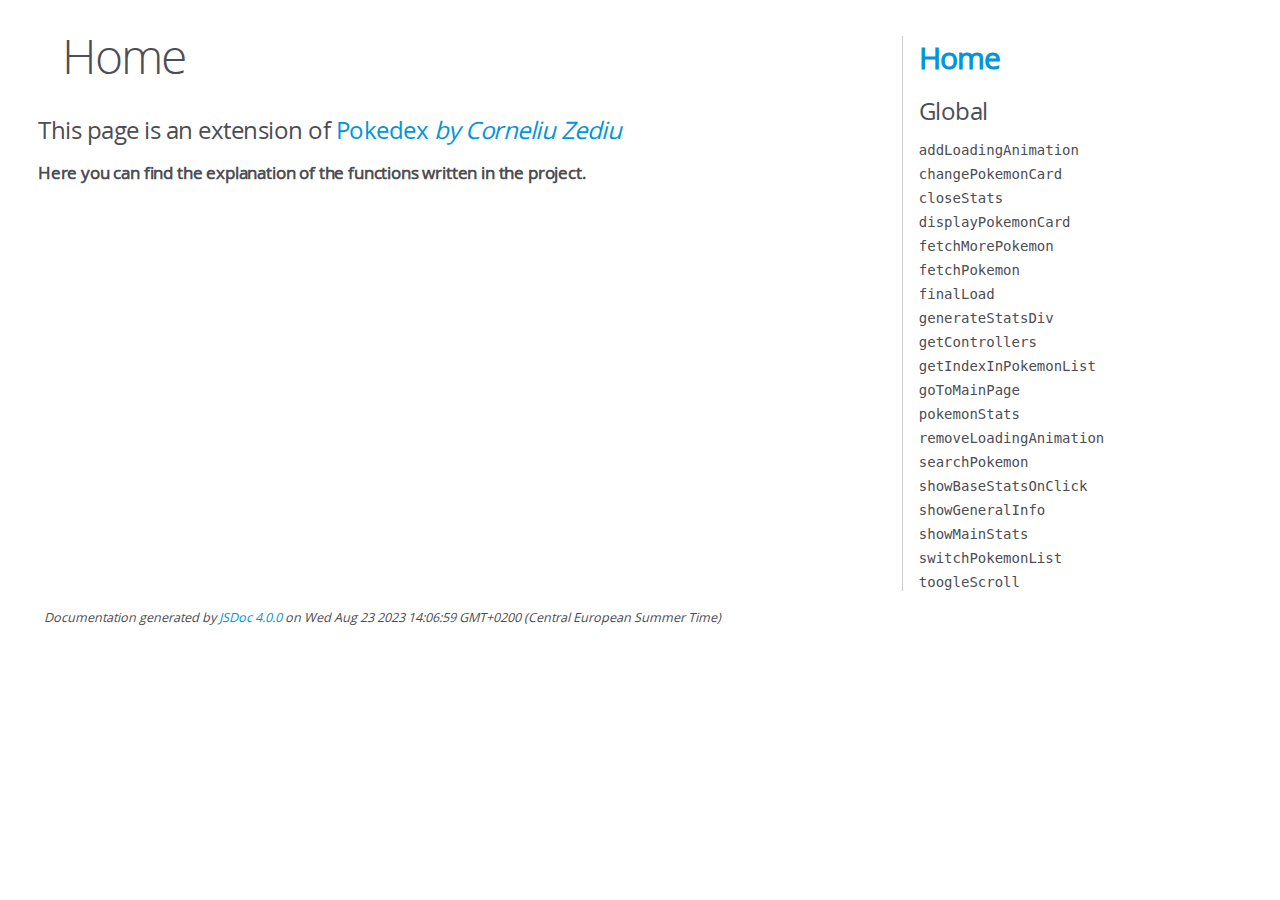
<file: out/index.html>
<!DOCTYPE html>
<html lang="en">

<head>
    <meta charset="utf-8">
    <title>JSDoc: Home</title>

    <script src="scripts/prettify/prettify.js"> </script>
    <script src="scripts/prettify/lang-css.js"> </script>
    <!--[if lt IE 9]>
      <script src="//html5shiv.googlecode.com/svn/trunk/html5.js"></script>
    <![endif]-->
    <link type="text/css" rel="stylesheet" href="styles/prettify-tomorrow.css">
    <link type="text/css" rel="stylesheet" href="styles/jsdoc-default.css">
</head>

<body>

    <div id="main">

        <h1 class="page-title">Home</h1>

        <h3> This page is an extension of <a href="http://liuze02.pythonanywhere.com/"><b>Pokedex <i>by Corneliu
                        Zediu</i></b></a> </h3>

        <h5> Here you can find the explanation of the functions written in the project.</h5>

    </div>

    <nav>
        <h2><a href="index.html">Home</a></h2>
        <h3>Global</h3>
        <ul>
            <li><a href="global.html#addLoadingAnimation">addLoadingAnimation</a></li>
            <li><a href="global.html#changePokemonCard">changePokemonCard</a></li>
            <li><a href="global.html#closeStats">closeStats</a></li>
            <li><a href="global.html#displayPokemonCard">displayPokemonCard</a></li>
            <li><a href="global.html#fetchMorePokemon">fetchMorePokemon</a></li>
            <li><a href="global.html#fetchPokemon">fetchPokemon</a></li>
            <li><a href="global.html#finalLoad">finalLoad</a></li>
            <li><a href="global.html#generateStatsDiv">generateStatsDiv</a></li>
            <li><a href="global.html#getControllers">getControllers</a></li>
            <li><a href="global.html#getIndexInPokemonList">getIndexInPokemonList</a></li>
            <li><a href="global.html#goToMainPage">goToMainPage</a></li>
            <li><a href="global.html#pokemonStats">pokemonStats</a></li>
            <li><a href="global.html#removeLoadingAnimation">removeLoadingAnimation</a></li>
            <li><a href="global.html#searchPokemon">searchPokemon</a></li>
            <li><a href="global.html#showBaseStatsOnClick">showBaseStatsOnClick</a></li>
            <li><a href="global.html#showGeneralInfo">showGeneralInfo</a></li>
            <li><a href="global.html#showMainStats">showMainStats</a></li>
            <li><a href="global.html#switchPokemonList">switchPokemonList</a></li>
            <li><a href="global.html#toogleScroll">toogleScroll</a></li>
        </ul>
    </nav>

    <br class="clear">

    <footer>
        Documentation generated by <a href="https://github.com/jsdoc/jsdoc">JSDoc 4.0.0</a> on Wed Aug 23 2023 14:06:59
        GMT+0200 (Central European Summer Time)
        <script> prettyPrint(); </script>
        <script src="scripts/linenumber.js"> </script>
    </footer>

</body>

</html>
</file>
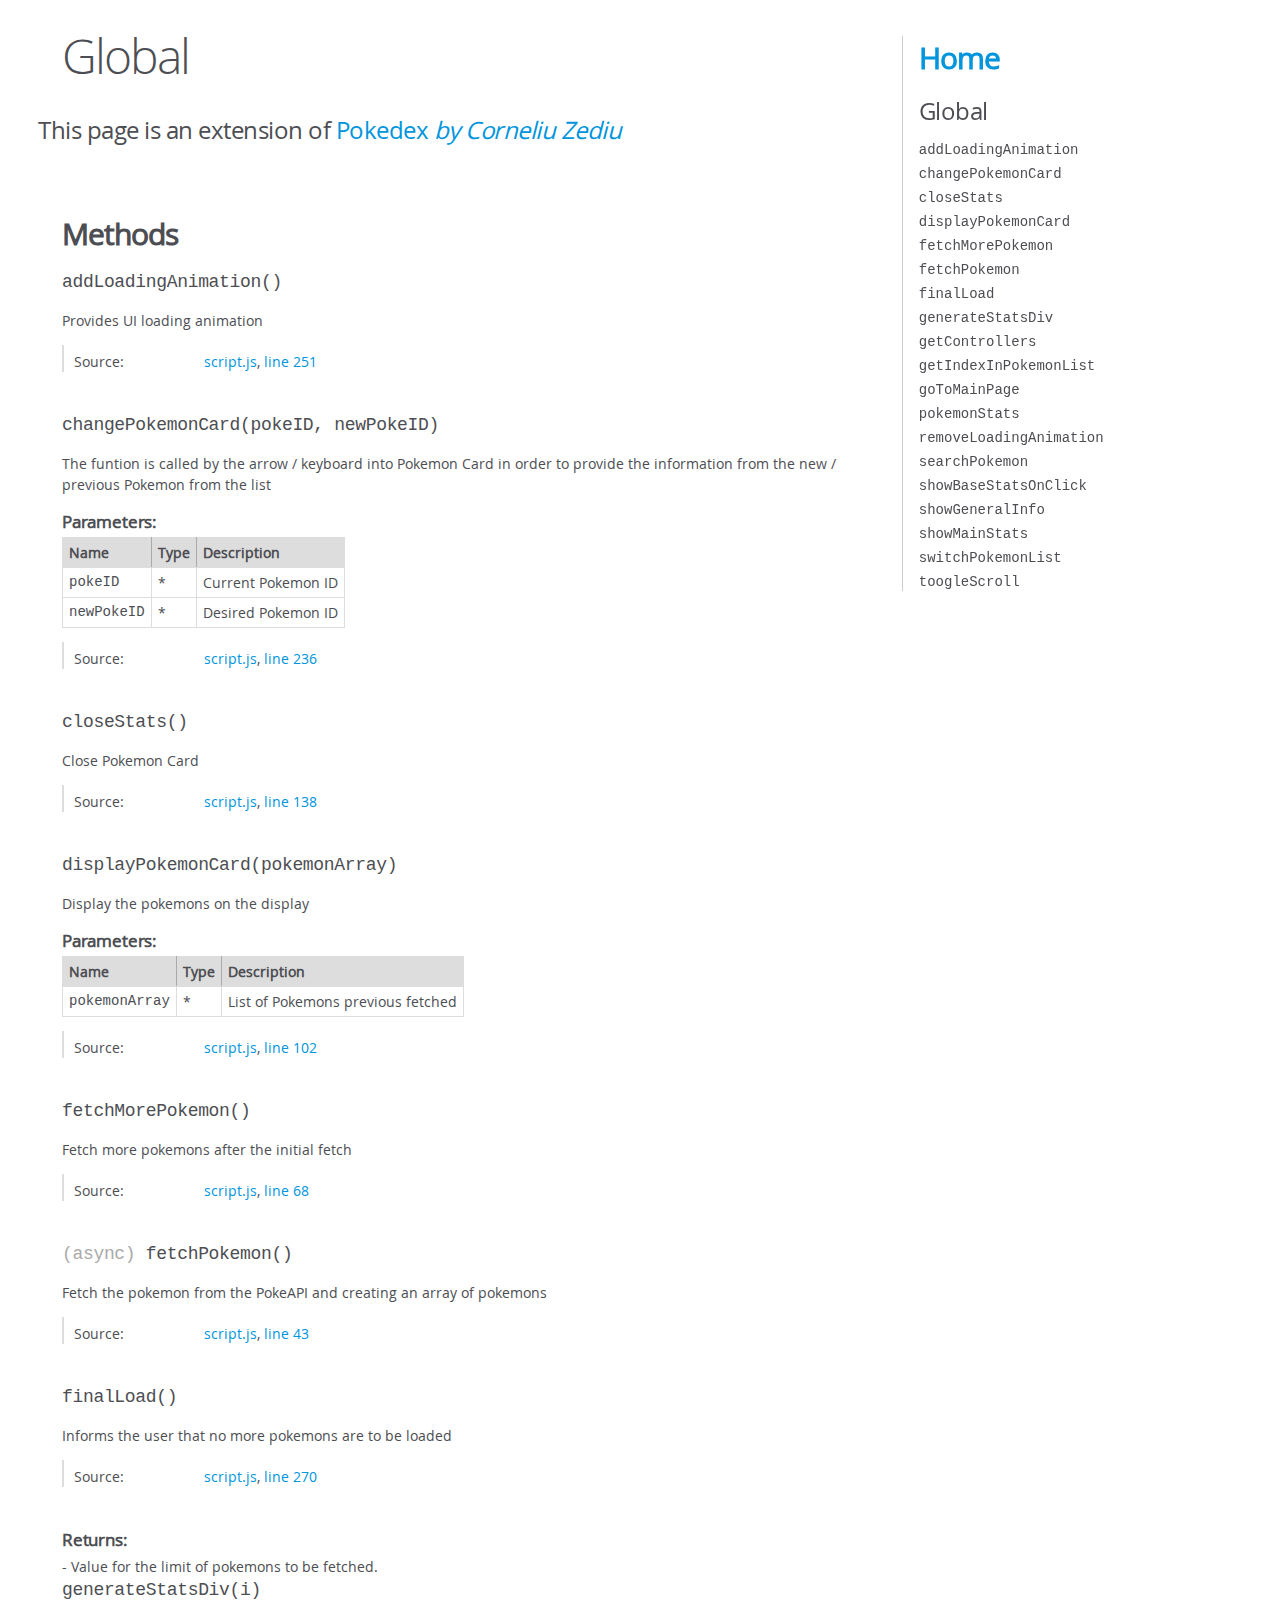
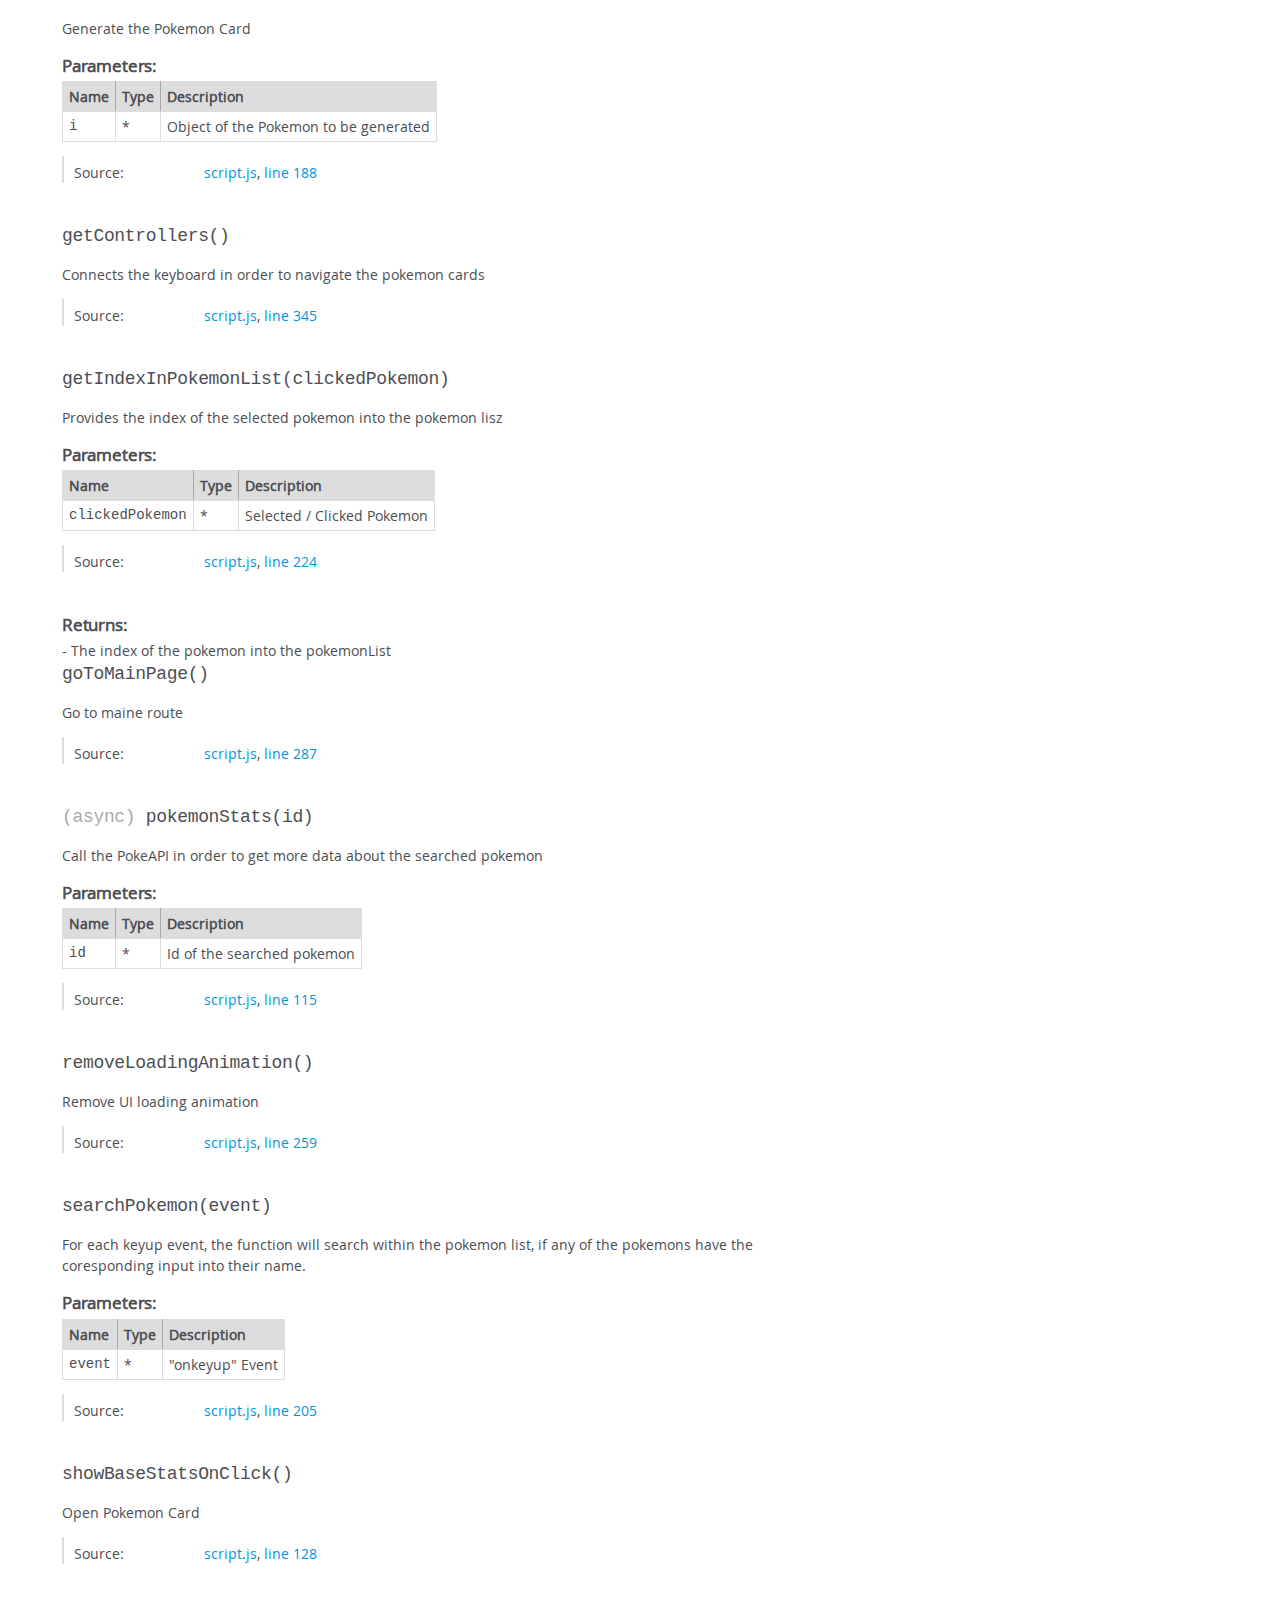
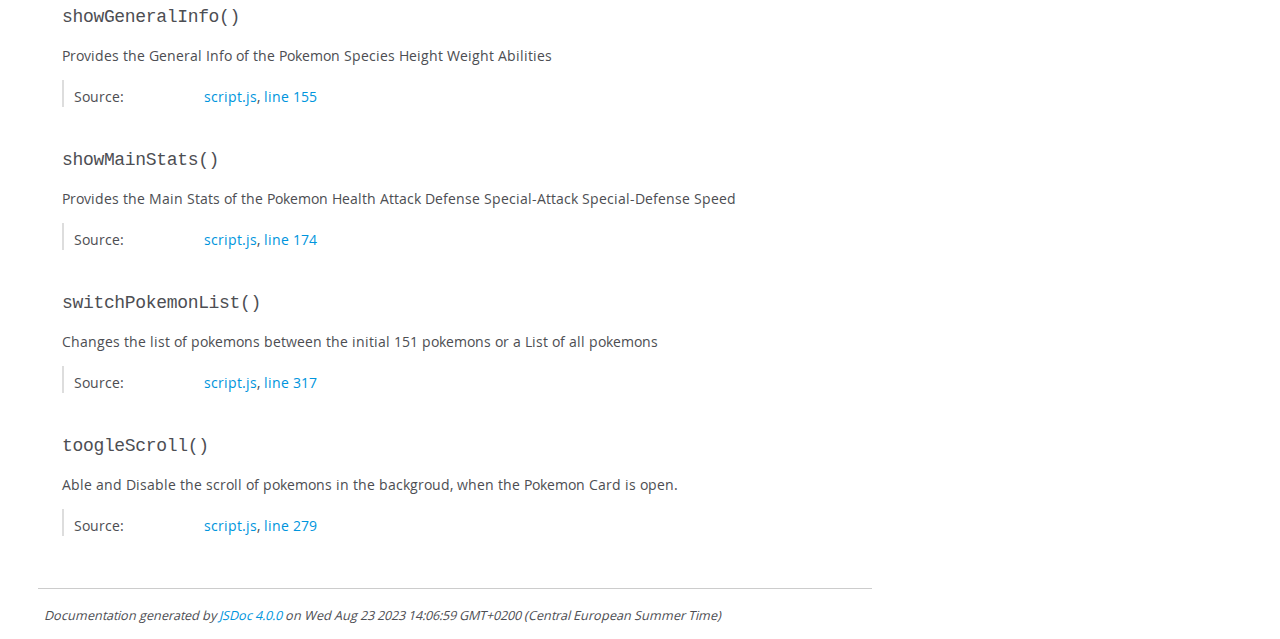
<file: out/global.html>
<!DOCTYPE html>
<html lang="en">

<head>
    <meta charset="utf-8">
    <title>JSDoc: Global</title>

    <script src="scripts/prettify/prettify.js"> </script>
    <script src="scripts/prettify/lang-css.js"> </script>
    <!--[if lt IE 9]>
      <script src="//html5shiv.googlecode.com/svn/trunk/html5.js"></script>
    <![endif]-->
    <link type="text/css" rel="stylesheet" href="styles/prettify-tomorrow.css">
    <link type="text/css" rel="stylesheet" href="styles/jsdoc-default.css">
</head>

<body>

    <div id="main">

        <h1 class="page-title">Global</h1>

        <h3> This page is an extension of <a href="http://liuze02.pythonanywhere.com/"><b>Pokedex <i>by Corneliu
                        Zediu</i></b></a> </h3>





        <section>

            <header>

                <h2></h2>


            </header>

            <article>
                <div class="container-overview">






                    <dl class="details">
































                    </dl>




                </div>
















                <h3 class="subsection-title">Methods</h3>







                <h4 class="name" id="addLoadingAnimation"><span class="type-signature"></span>addLoadingAnimation<span
                        class="signature">()</span><span class="type-signature"></span></h4>






                <div class="description">
                    Provides UI loading animation
                </div>













                <dl class="details">


























                    <dt class="tag-source">Source:</dt>
                    <dd class="tag-source">
                        <ul class="dummy">
                            <li>
                                <a href="script.js.html">script.js</a>, <a href="script.js.html#line251">line 251</a>
                            </li>
                        </ul>
                    </dd>







                </dl>


























                <h4 class="name" id="changePokemonCard"><span class="type-signature"></span>changePokemonCard<span
                        class="signature">(pokeID, newPokeID)</span><span class="type-signature"></span></h4>






                <div class="description">
                    The funtion is called by the arrow / keyboard into Pokemon Card in order to provide the information
                    from the new / previous Pokemon from the list
                </div>









                <h5>Parameters:</h5>


                <table class="params">
                    <thead>
                        <tr>

                            <th>Name</th>


                            <th>Type</th>





                            <th class="last">Description</th>
                        </tr>
                    </thead>

                    <tbody>


                        <tr>

                            <td class="name"><code>pokeID</code></td>


                            <td class="type">


                                <span class="param-type">*</span>



                            </td>





                            <td class="description last">Current Pokemon ID</td>
                        </tr>



                        <tr>

                            <td class="name"><code>newPokeID</code></td>


                            <td class="type">


                                <span class="param-type">*</span>



                            </td>





                            <td class="description last">Desired Pokemon ID</td>
                        </tr>


                    </tbody>
                </table>






                <dl class="details">


























                    <dt class="tag-source">Source:</dt>
                    <dd class="tag-source">
                        <ul class="dummy">
                            <li>
                                <a href="script.js.html">script.js</a>, <a href="script.js.html#line236">line 236</a>
                            </li>
                        </ul>
                    </dd>







                </dl>


























                <h4 class="name" id="closeStats"><span class="type-signature"></span>closeStats<span
                        class="signature">()</span><span class="type-signature"></span></h4>






                <div class="description">
                    Close Pokemon Card
                </div>













                <dl class="details">


























                    <dt class="tag-source">Source:</dt>
                    <dd class="tag-source">
                        <ul class="dummy">
                            <li>
                                <a href="script.js.html">script.js</a>, <a href="script.js.html#line138">line 138</a>
                            </li>
                        </ul>
                    </dd>







                </dl>


























                <h4 class="name" id="displayPokemonCard"><span class="type-signature"></span>displayPokemonCard<span
                        class="signature">(pokemonArray)</span><span class="type-signature"></span></h4>






                <div class="description">
                    Display the pokemons on the display
                </div>









                <h5>Parameters:</h5>


                <table class="params">
                    <thead>
                        <tr>

                            <th>Name</th>


                            <th>Type</th>





                            <th class="last">Description</th>
                        </tr>
                    </thead>

                    <tbody>


                        <tr>

                            <td class="name"><code>pokemonArray</code></td>


                            <td class="type">


                                <span class="param-type">*</span>



                            </td>





                            <td class="description last">List of Pokemons previous fetched</td>
                        </tr>


                    </tbody>
                </table>






                <dl class="details">


























                    <dt class="tag-source">Source:</dt>
                    <dd class="tag-source">
                        <ul class="dummy">
                            <li>
                                <a href="script.js.html">script.js</a>, <a href="script.js.html#line102">line 102</a>
                            </li>
                        </ul>
                    </dd>







                </dl>


























                <h4 class="name" id="fetchMorePokemon"><span class="type-signature"></span>fetchMorePokemon<span
                        class="signature">()</span><span class="type-signature"></span></h4>






                <div class="description">
                    Fetch more pokemons after the initial fetch
                </div>













                <dl class="details">


























                    <dt class="tag-source">Source:</dt>
                    <dd class="tag-source">
                        <ul class="dummy">
                            <li>
                                <a href="script.js.html">script.js</a>, <a href="script.js.html#line68">line 68</a>
                            </li>
                        </ul>
                    </dd>







                </dl>


























                <h4 class="name" id="fetchPokemon"><span class="type-signature">(async) </span>fetchPokemon<span
                        class="signature">()</span><span class="type-signature"></span></h4>






                <div class="description">
                    Fetch the pokemon from the PokeAPI and creating an array of pokemons
                </div>













                <dl class="details">


























                    <dt class="tag-source">Source:</dt>
                    <dd class="tag-source">
                        <ul class="dummy">
                            <li>
                                <a href="script.js.html">script.js</a>, <a href="script.js.html#line43">line 43</a>
                            </li>
                        </ul>
                    </dd>







                </dl>


























                <h4 class="name" id="finalLoad"><span class="type-signature"></span>finalLoad<span
                        class="signature">()</span><span class="type-signature"></span></h4>






                <div class="description">
                    Informs the user that no more pokemons are to be loaded
                </div>













                <dl class="details">


























                    <dt class="tag-source">Source:</dt>
                    <dd class="tag-source">
                        <ul class="dummy">
                            <li>
                                <a href="script.js.html">script.js</a>, <a href="script.js.html#line270">line 270</a>
                            </li>
                        </ul>
                    </dd>







                </dl>















                <h5>Returns:</h5>


                <div class="param-desc">
                    - Value for the limit of pokemons to be fetched.
                </div>















                <h4 class="name" id="generateStatsDiv"><span class="type-signature"></span>generateStatsDiv<span
                        class="signature">(i)</span><span class="type-signature"></span></h4>






                <div class="description">
                    Generate the Pokemon Card
                </div>









                <h5>Parameters:</h5>


                <table class="params">
                    <thead>
                        <tr>

                            <th>Name</th>


                            <th>Type</th>





                            <th class="last">Description</th>
                        </tr>
                    </thead>

                    <tbody>


                        <tr>

                            <td class="name"><code>i</code></td>


                            <td class="type">


                                <span class="param-type">*</span>



                            </td>





                            <td class="description last">Object of the Pokemon to be generated</td>
                        </tr>


                    </tbody>
                </table>






                <dl class="details">


























                    <dt class="tag-source">Source:</dt>
                    <dd class="tag-source">
                        <ul class="dummy">
                            <li>
                                <a href="script.js.html">script.js</a>, <a href="script.js.html#line188">line 188</a>
                            </li>
                        </ul>
                    </dd>







                </dl>


























                <h4 class="name" id="getControllers"><span class="type-signature"></span>getControllers<span
                        class="signature">()</span><span class="type-signature"></span></h4>






                <div class="description">
                    Connects the keyboard in order to navigate the pokemon cards
                </div>













                <dl class="details">


























                    <dt class="tag-source">Source:</dt>
                    <dd class="tag-source">
                        <ul class="dummy">
                            <li>
                                <a href="script.js.html">script.js</a>, <a href="script.js.html#line345">line 345</a>
                            </li>
                        </ul>
                    </dd>







                </dl>


























                <h4 class="name" id="getIndexInPokemonList"><span
                        class="type-signature"></span>getIndexInPokemonList<span
                        class="signature">(clickedPokemon)</span><span class="type-signature"></span></h4>






                <div class="description">
                    Provides the index of the selected pokemon into the pokemon lisz
                </div>









                <h5>Parameters:</h5>


                <table class="params">
                    <thead>
                        <tr>

                            <th>Name</th>


                            <th>Type</th>





                            <th class="last">Description</th>
                        </tr>
                    </thead>

                    <tbody>


                        <tr>

                            <td class="name"><code>clickedPokemon</code></td>


                            <td class="type">


                                <span class="param-type">*</span>



                            </td>





                            <td class="description last">Selected / Clicked Pokemon</td>
                        </tr>


                    </tbody>
                </table>






                <dl class="details">


























                    <dt class="tag-source">Source:</dt>
                    <dd class="tag-source">
                        <ul class="dummy">
                            <li>
                                <a href="script.js.html">script.js</a>, <a href="script.js.html#line224">line 224</a>
                            </li>
                        </ul>
                    </dd>







                </dl>















                <h5>Returns:</h5>


                <div class="param-desc">
                    - The index of the pokemon into the pokemonList
                </div>















                <h4 class="name" id="goToMainPage"><span class="type-signature"></span>goToMainPage<span
                        class="signature">()</span><span class="type-signature"></span></h4>






                <div class="description">
                    Go to maine route
                </div>













                <dl class="details">


























                    <dt class="tag-source">Source:</dt>
                    <dd class="tag-source">
                        <ul class="dummy">
                            <li>
                                <a href="script.js.html">script.js</a>, <a href="script.js.html#line287">line 287</a>
                            </li>
                        </ul>
                    </dd>







                </dl>


























                <h4 class="name" id="pokemonStats"><span class="type-signature">(async) </span>pokemonStats<span
                        class="signature">(id)</span><span class="type-signature"></span></h4>






                <div class="description">
                    Call the PokeAPI in order to get more data about the searched pokemon
                </div>









                <h5>Parameters:</h5>


                <table class="params">
                    <thead>
                        <tr>

                            <th>Name</th>


                            <th>Type</th>





                            <th class="last">Description</th>
                        </tr>
                    </thead>
                    <tbody>
                        <tr>
                            <td class="name"><code>id</code></td>
                            <td class="type">
                                <span class="param-type">*</span>



                            </td>





                            <td class="description last">Id of the searched pokemon</td>
                        </tr>


                    </tbody>
                </table>






                <dl class="details">


























                    <dt class="tag-source">Source:</dt>
                    <dd class="tag-source">
                        <ul class="dummy">
                            <li>
                                <a href="script.js.html">script.js</a>, <a href="script.js.html#line115">line 115</a>
                            </li>
                        </ul>
                    </dd>







                </dl>


























                <h4 class="name" id="removeLoadingAnimation"><span
                        class="type-signature"></span>removeLoadingAnimation<span class="signature">()</span><span
                        class="type-signature"></span></h4>






                <div class="description">
                    Remove UI loading animation
                </div>













                <dl class="details">


























                    <dt class="tag-source">Source:</dt>
                    <dd class="tag-source">
                        <ul class="dummy">
                            <li>
                                <a href="script.js.html">script.js</a>, <a href="script.js.html#line259">line 259</a>
                            </li>
                        </ul>
                    </dd>







                </dl>


























                <h4 class="name" id="searchPokemon"><span class="type-signature"></span>searchPokemon<span
                        class="signature">(event)</span><span class="type-signature"></span></h4>






                <div class="description">
                    For each keyup event, the function will search within the pokemon list, if any of the pokemons have
                    the coresponding input into their name.
                </div>









                <h5>Parameters:</h5>


                <table class="params">
                    <thead>
                        <tr>

                            <th>Name</th>


                            <th>Type</th>





                            <th class="last">Description</th>
                        </tr>
                    </thead>

                    <tbody>


                        <tr>

                            <td class="name"><code>event</code></td>


                            <td class="type">


                                <span class="param-type">*</span>



                            </td>





                            <td class="description last">"onkeyup" Event</td>
                        </tr>


                    </tbody>
                </table>






                <dl class="details">


























                    <dt class="tag-source">Source:</dt>
                    <dd class="tag-source">
                        <ul class="dummy">
                            <li>
                                <a href="script.js.html">script.js</a>, <a href="script.js.html#line205">line 205</a>
                            </li>
                        </ul>
                    </dd>







                </dl>


























                <h4 class="name" id="showBaseStatsOnClick"><span class="type-signature"></span>showBaseStatsOnClick<span
                        class="signature">()</span><span class="type-signature"></span></h4>






                <div class="description">
                    Open Pokemon Card
                </div>













                <dl class="details">


























                    <dt class="tag-source">Source:</dt>
                    <dd class="tag-source">
                        <ul class="dummy">
                            <li>
                                <a href="script.js.html">script.js</a>, <a href="script.js.html#line128">line 128</a>
                            </li>
                        </ul>
                    </dd>







                </dl>


























                <h4 class="name" id="showGeneralInfo"><span class="type-signature"></span>showGeneralInfo<span
                        class="signature">()</span><span class="type-signature"></span></h4>






                <div class="description">
                    Provides the General Info of the Pokemon

                    Species
                    Height
                    Weight
                    Abilities
                </div>













                <dl class="details">


























                    <dt class="tag-source">Source:</dt>
                    <dd class="tag-source">
                        <ul class="dummy">
                            <li>
                                <a href="script.js.html">script.js</a>, <a href="script.js.html#line155">line 155</a>
                            </li>
                        </ul>
                    </dd>







                </dl>


























                <h4 class="name" id="showMainStats"><span class="type-signature"></span>showMainStats<span
                        class="signature">()</span><span class="type-signature"></span></h4>






                <div class="description">
                    Provides the Main Stats of the Pokemon

                    Health
                    Attack
                    Defense
                    Special-Attack
                    Special-Defense
                    Speed
                </div>













                <dl class="details">


























                    <dt class="tag-source">Source:</dt>
                    <dd class="tag-source">
                        <ul class="dummy">
                            <li>
                                <a href="script.js.html">script.js</a>, <a href="script.js.html#line174">line 174</a>
                            </li>
                        </ul>
                    </dd>







                </dl>


























                <h4 class="name" id="switchPokemonList"><span class="type-signature"></span>switchPokemonList<span
                        class="signature">()</span><span class="type-signature"></span></h4>






                <div class="description">
                    Changes the list of pokemons between the initial 151 pokemons or a List of all pokemons
                </div>













                <dl class="details">


























                    <dt class="tag-source">Source:</dt>
                    <dd class="tag-source">
                        <ul class="dummy">
                            <li>
                                <a href="script.js.html">script.js</a>, <a href="script.js.html#line317">line 317</a>
                            </li>
                        </ul>
                    </dd>







                </dl>


























                <h4 class="name" id="toogleScroll"><span class="type-signature"></span>toogleScroll<span
                        class="signature">()</span><span class="type-signature"></span></h4>






                <div class="description">
                    Able and Disable the scroll of pokemons in the backgroud, when the Pokemon Card is open.
                </div>













                <dl class="details">


























                    <dt class="tag-source">Source:</dt>
                    <dd class="tag-source">
                        <ul class="dummy">
                            <li>
                                <a href="script.js.html">script.js</a>, <a href="script.js.html#line279">line 279</a>
                            </li>
                        </ul>
                    </dd>







                </dl>


























            </article>

        </section>




    </div>

    <nav>
        <h2><a href="index.html">Home</a></h2>
        <h3>Global</h3>
        <ul>
            <li><a href="global.html#addLoadingAnimation">addLoadingAnimation</a></li>
            <li><a href="global.html#changePokemonCard">changePokemonCard</a></li>
            <li><a href="global.html#closeStats">closeStats</a></li>
            <li><a href="global.html#displayPokemonCard">displayPokemonCard</a></li>
            <li><a href="global.html#fetchMorePokemon">fetchMorePokemon</a></li>
            <li><a href="global.html#fetchPokemon">fetchPokemon</a></li>
            <li><a href="global.html#finalLoad">finalLoad</a></li>
            <li><a href="global.html#generateStatsDiv">generateStatsDiv</a></li>
            <li><a href="global.html#getControllers">getControllers</a></li>
            <li><a href="global.html#getIndexInPokemonList">getIndexInPokemonList</a></li>
            <li><a href="global.html#goToMainPage">goToMainPage</a></li>
            <li><a href="global.html#pokemonStats">pokemonStats</a></li>
            <li><a href="global.html#removeLoadingAnimation">removeLoadingAnimation</a></li>
            <li><a href="global.html#searchPokemon">searchPokemon</a></li>
            <li><a href="global.html#showBaseStatsOnClick">showBaseStatsOnClick</a></li>
            <li><a href="global.html#showGeneralInfo">showGeneralInfo</a></li>
            <li><a href="global.html#showMainStats">showMainStats</a></li>
            <li><a href="global.html#switchPokemonList">switchPokemonList</a></li>
            <li><a href="global.html#toogleScroll">toogleScroll</a></li>
        </ul>
    </nav>

    <br class="clear">

    <footer>
        Documentation generated by <a href="https://github.com/jsdoc/jsdoc">JSDoc 4.0.0</a> on Wed Aug 23 2023 14:06:59
        GMT+0200 (Central European Summer Time)
    </footer>

    <script> prettyPrint(); </script>
    <script src="scripts/linenumber.js"> </script>
</body>

</html>
</file>
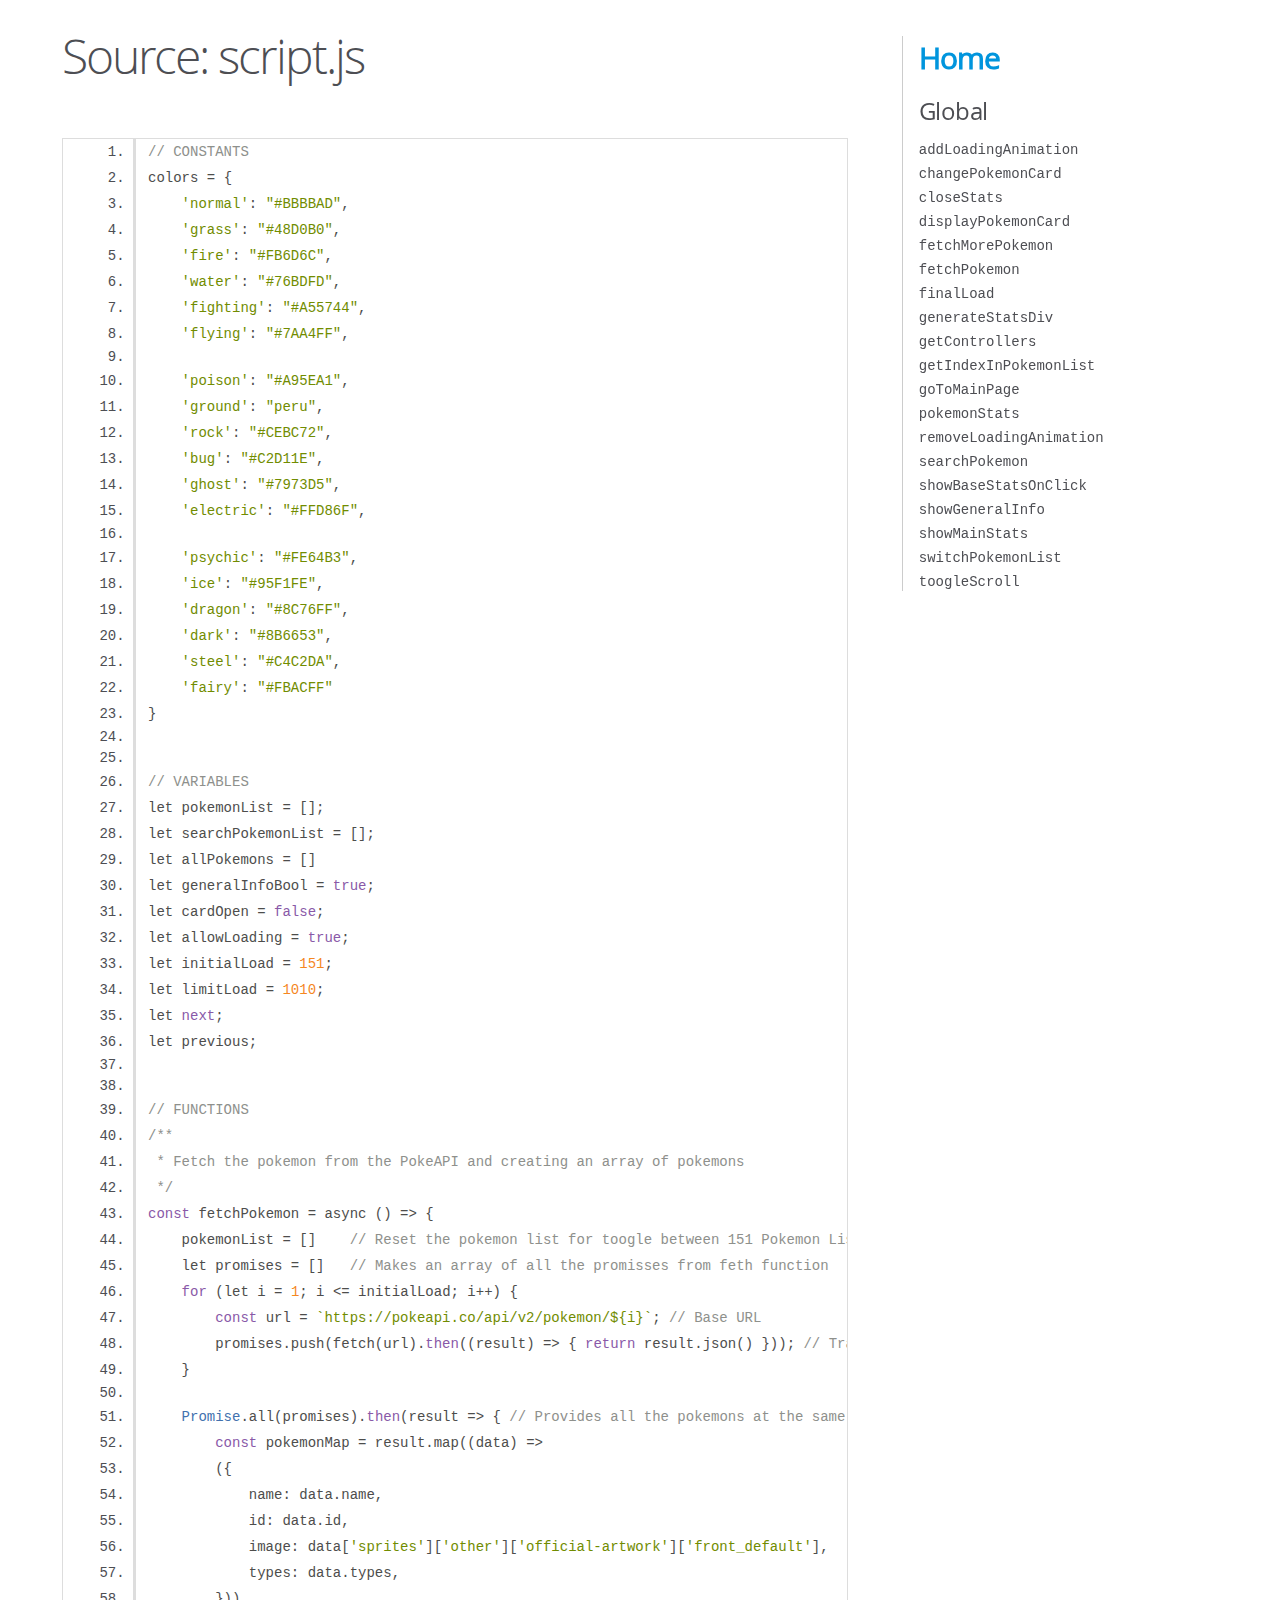
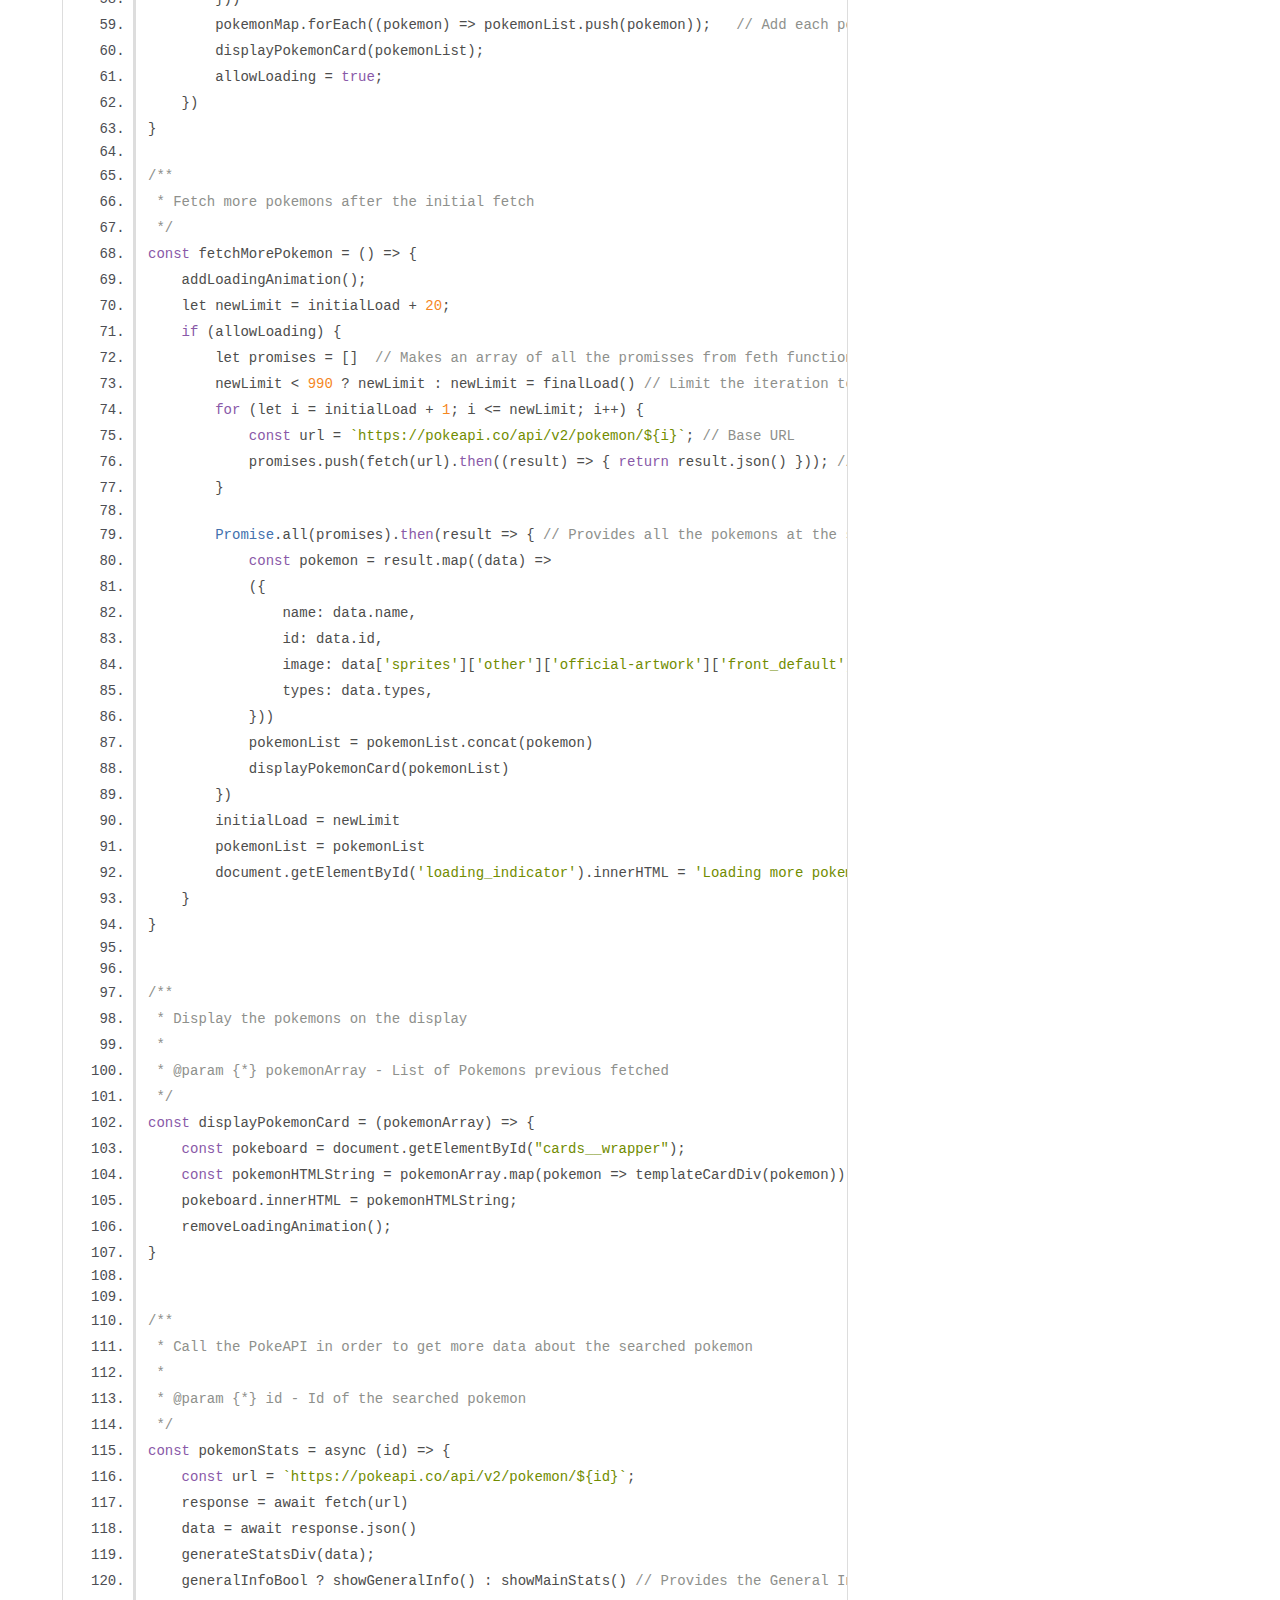
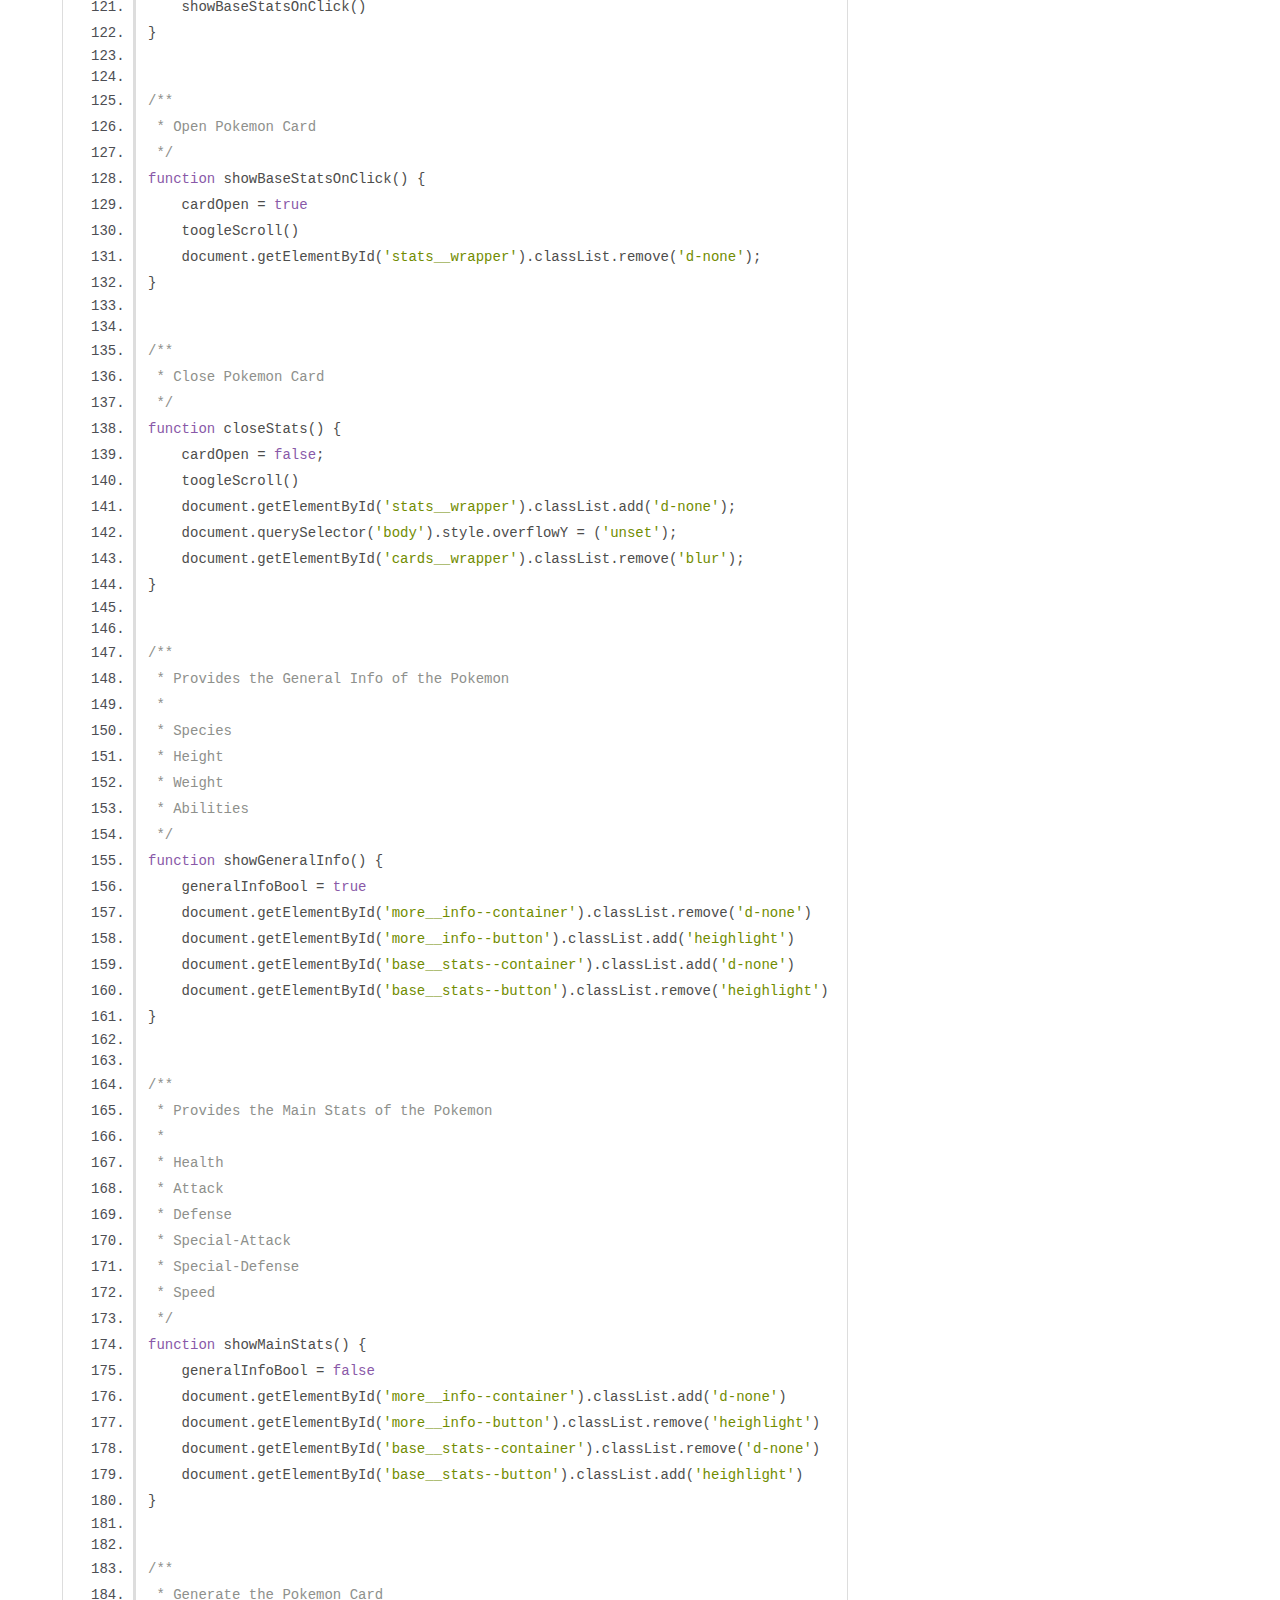
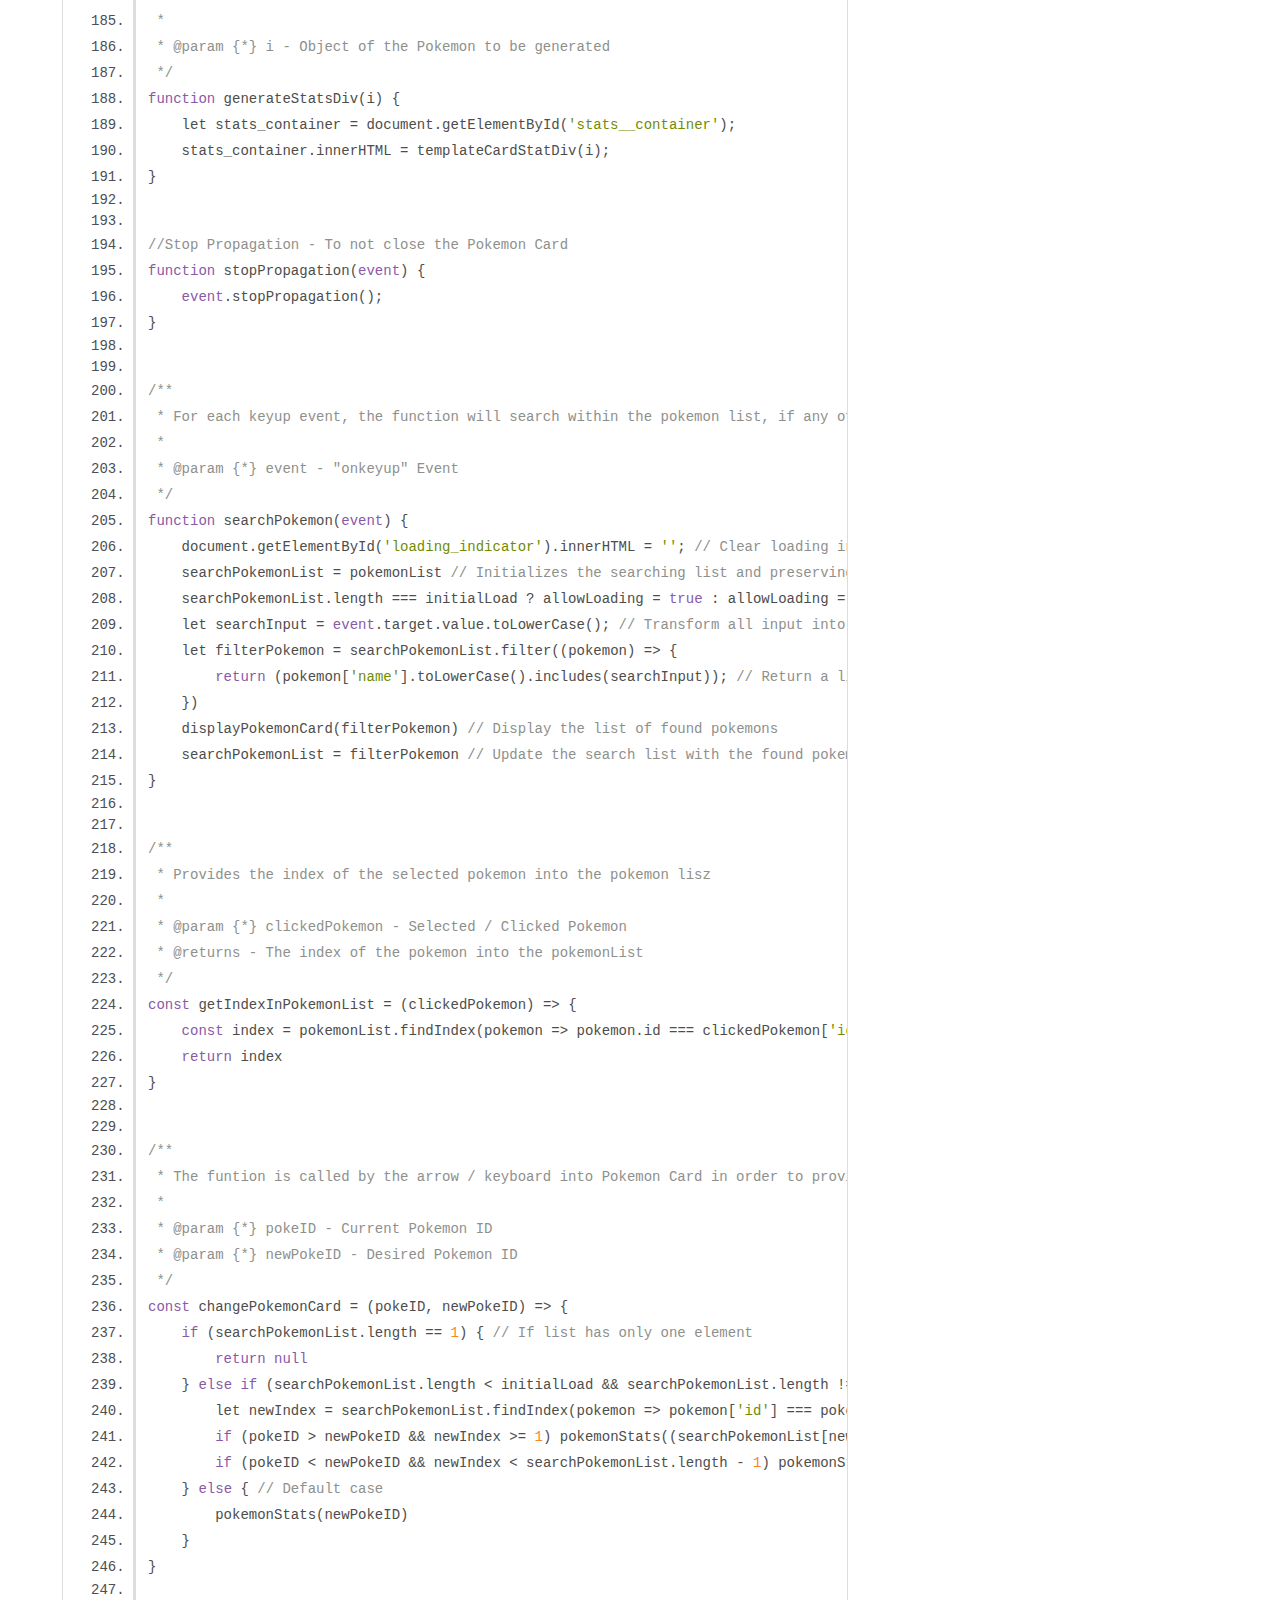
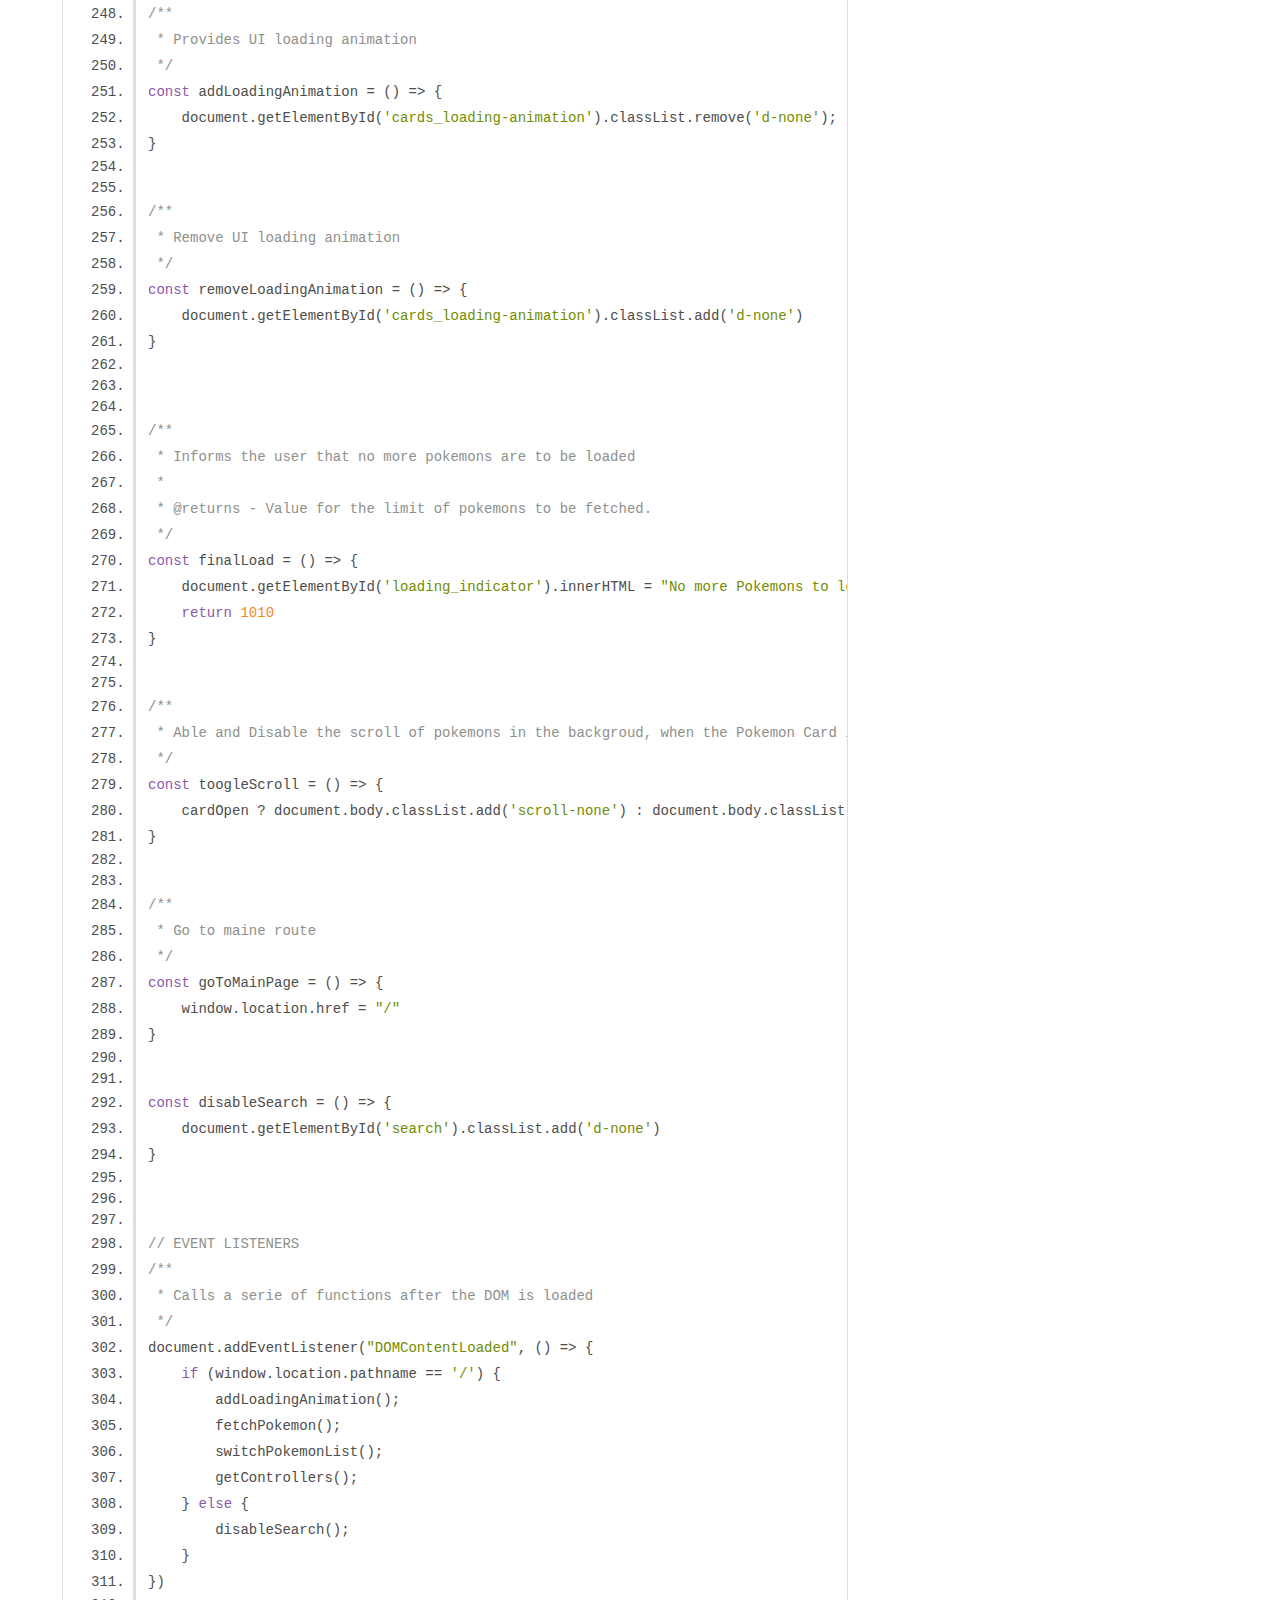
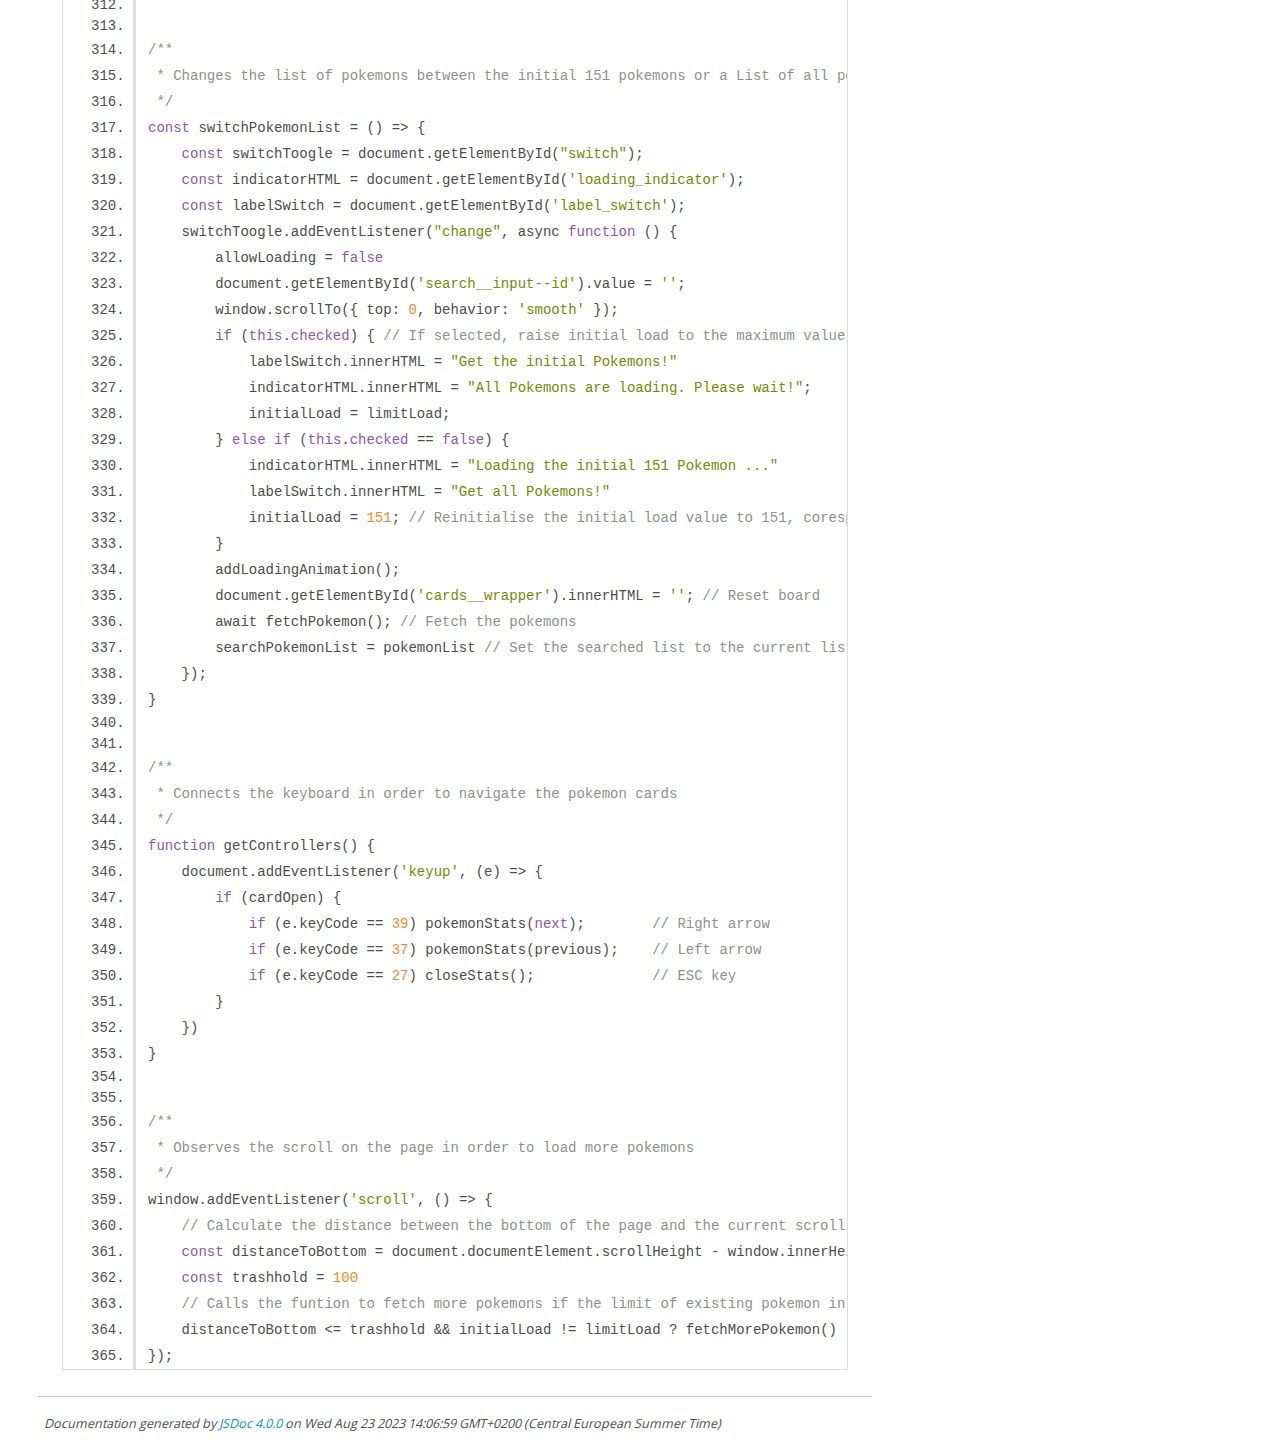
<file: out/script.js.html>
<!DOCTYPE html>
<html lang="en">
<head>
    <meta charset="utf-8">
    <title>JSDoc: Source: script.js</title>

    <script src="scripts/prettify/prettify.js"> </script>
    <script src="scripts/prettify/lang-css.js"> </script>
    <!--[if lt IE 9]>
      <script src="//html5shiv.googlecode.com/svn/trunk/html5.js"></script>
    <![endif]-->
    <link type="text/css" rel="stylesheet" href="styles/prettify-tomorrow.css">
    <link type="text/css" rel="stylesheet" href="styles/jsdoc-default.css">
</head>

<body>

<div id="main">

    <h1 class="page-title">Source: script.js</h1>

    



    
    <section>
        <article>
            <pre class="prettyprint source linenums"><code>// CONSTANTS
colors = {
    'normal': "#BBBBAD",
    'grass': "#48D0B0",
    'fire': "#FB6D6C",
    'water': "#76BDFD",
    'fighting': "#A55744",
    'flying': "#7AA4FF",

    'poison': "#A95EA1",
    'ground': "peru",
    'rock': "#CEBC72",
    'bug': "#C2D11E",
    'ghost': "#7973D5",
    'electric': "#FFD86F",

    'psychic': "#FE64B3",
    'ice': "#95F1FE",
    'dragon': "#8C76FF",
    'dark': "#8B6653",
    'steel': "#C4C2DA",
    'fairy': "#FBACFF"
}


// VARIABLES
let pokemonList = [];
let searchPokemonList = [];
let allPokemons = []
let generalInfoBool = true;
let cardOpen = false;
let allowLoading = true;
let initialLoad = 151;
let limitLoad = 1010;
let next;
let previous;


// FUNCTIONS
/**
 * Fetch the pokemon from the PokeAPI and creating an array of pokemons
 */
const fetchPokemon = async () => {
    pokemonList = []    // Reset the pokemon list for toogle between 151 Pokemon List and All Pokemon List
    let promises = []   // Makes an array of all the promisses from feth function
    for (let i = 1; i &lt;= initialLoad; i++) {
        const url = `https://pokeapi.co/api/v2/pokemon/${i}`; // Base URL
        promises.push(fetch(url).then((result) => { return result.json() })); // Transform the feth into json format
    }

    Promise.all(promises).then(result => { // Provides all the pokemons at the same time 
        const pokemonMap = result.map((data) =>
        ({
            name: data.name,
            id: data.id,
            image: data['sprites']['other']['official-artwork']['front_default'],
            types: data.types,
        }))
        pokemonMap.forEach((pokemon) => pokemonList.push(pokemon));   // Add each pokemon into pokemon list
        displayPokemonCard(pokemonList);
        allowLoading = true;
    })
}

/**
 * Fetch more pokemons after the initial fetch
 */
const fetchMorePokemon = () => {
    addLoadingAnimation();
    let newLimit = initialLoad + 20;
    if (allowLoading) {
        let promises = []  // Makes an array of all the promisses from feth function
        newLimit &lt; 990 ? newLimit : newLimit = finalLoad() // Limit the iteration to be into the API data limit.
        for (let i = initialLoad + 1; i &lt;= newLimit; i++) {
            const url = `https://pokeapi.co/api/v2/pokemon/${i}`; // Base URL
            promises.push(fetch(url).then((result) => { return result.json() })); // Transform the feth into json format
        }

        Promise.all(promises).then(result => { // Provides all the pokemons at the same time 
            const pokemon = result.map((data) =>
            ({
                name: data.name,
                id: data.id,
                image: data['sprites']['other']['official-artwork']['front_default'],
                types: data.types,
            }))
            pokemonList = pokemonList.concat(pokemon)
            displayPokemonCard(pokemonList)
        })
        initialLoad = newLimit
        pokemonList = pokemonList
        document.getElementById('loading_indicator').innerHTML = 'Loading more pokemons ...'
    }
}


/**
 * Display the pokemons on the display
 * 
 * @param {*} pokemonArray - List of Pokemons previous fetched 
 */
const displayPokemonCard = (pokemonArray) => {
    const pokeboard = document.getElementById("cards__wrapper");
    const pokemonHTMLString = pokemonArray.map(pokemon => templateCardDiv(pokemon)).join("");
    pokeboard.innerHTML = pokemonHTMLString;
    removeLoadingAnimation();
}


/**
 * Call the PokeAPI in order to get more data about the searched pokemon
 * 
 * @param {*} id - Id of the searched pokemon
 */
const pokemonStats = async (id) => {
    const url = `https://pokeapi.co/api/v2/pokemon/${id}`;
    response = await fetch(url)
    data = await response.json()
    generateStatsDiv(data);
    generalInfoBool ? showGeneralInfo() : showMainStats() // Provides the General Information or Main Stats
    showBaseStatsOnClick()
}


/**
 * Open Pokemon Card
 */
function showBaseStatsOnClick() {
    cardOpen = true
    toogleScroll()
    document.getElementById('stats__wrapper').classList.remove('d-none');
}


/**
 * Close Pokemon Card
 */
function closeStats() {
    cardOpen = false;
    toogleScroll()
    document.getElementById('stats__wrapper').classList.add('d-none');
    document.querySelector('body').style.overflowY = ('unset');
    document.getElementById('cards__wrapper').classList.remove('blur');
}


/**
 * Provides the General Info of the Pokemon
 * 
 * Species
 * Height
 * Weight
 * Abilities
 */
function showGeneralInfo() {
    generalInfoBool = true
    document.getElementById('more__info--container').classList.remove('d-none')
    document.getElementById('more__info--button').classList.add('heighlight')
    document.getElementById('base__stats--container').classList.add('d-none')
    document.getElementById('base__stats--button').classList.remove('heighlight')
}


/**
 * Provides the Main Stats of the Pokemon
 * 
 * Health
 * Attack
 * Defense
 * Special-Attack
 * Special-Defense
 * Speed
 */
function showMainStats() {
    generalInfoBool = false
    document.getElementById('more__info--container').classList.add('d-none')
    document.getElementById('more__info--button').classList.remove('heighlight')
    document.getElementById('base__stats--container').classList.remove('d-none')
    document.getElementById('base__stats--button').classList.add('heighlight')
}


/**
 * Generate the Pokemon Card
 * 
 * @param {*} i - Object of the Pokemon to be generated
 */
function generateStatsDiv(i) {
    let stats_container = document.getElementById('stats__container');
    stats_container.innerHTML = templateCardStatDiv(i);
}


//Stop Propagation - To not close the Pokemon Card
function stopPropagation(event) {
    event.stopPropagation();
}


/**
 * For each keyup event, the function will search within the pokemon list, if any of the pokemons have the coresponding input into their name.
 * 
 * @param {*} event - "onkeyup" Event
 */
function searchPokemon(event) {
    document.getElementById('loading_indicator').innerHTML = ''; // Clear loading indicator
    searchPokemonList = pokemonList // Initializes the searching list and preserving the initial list
    searchPokemonList.length === initialLoad ? allowLoading = true : allowLoading = false; // Restrict the fetching of more Pokemon when at the bottom of the page
    let searchInput = event.target.value.toLowerCase(); // Transform all input into lowcase for filter
    let filterPokemon = searchPokemonList.filter((pokemon) => {
        return (pokemon['name'].toLowerCase().includes(searchInput)); // Return a list of all the pokemons that are metching the searched input 
    })
    displayPokemonCard(filterPokemon) // Display the list of found pokemons
    searchPokemonList = filterPokemon // Update the search list with the found pokemon list. Required for the change (next or previous) within the Pokemon Card
}


/**
 * Provides the index of the selected pokemon into the pokemon lisz
 * 
 * @param {*} clickedPokemon - Selected / Clicked Pokemon
 * @returns - The index of the pokemon into the pokemonList
 */
const getIndexInPokemonList = (clickedPokemon) => {
    const index = pokemonList.findIndex(pokemon => pokemon.id === clickedPokemon['id'])
    return index
}


/**
 * The funtion is called by the arrow / keyboard into Pokemon Card in order to provide the information from the new / previous Pokemon from the list
 * 
 * @param {*} pokeID - Current Pokemon ID
 * @param {*} newPokeID - Desired Pokemon ID
 */
const changePokemonCard = (pokeID, newPokeID) => {
    if (searchPokemonList.length == 1) { // If list has only one element
        return null
    } else if (searchPokemonList.length &lt; initialLoad &amp;&amp; searchPokemonList.length != 0) { // If search process have been initialized
        let newIndex = searchPokemonList.findIndex(pokemon => pokemon['id'] === pokeID);
        if (pokeID > newPokeID &amp;&amp; newIndex >= 1) pokemonStats((searchPokemonList[newIndex - 1].id));
        if (pokeID &lt; newPokeID &amp;&amp; newIndex &lt; searchPokemonList.length - 1) pokemonStats((searchPokemonList[newIndex + 1].id));
    } else { // Default case 
        pokemonStats(newPokeID)
    }
}

/**
 * Provides UI loading animation
 */
const addLoadingAnimation = () => {
    document.getElementById('cards_loading-animation').classList.remove('d-none');
}


/**
 * Remove UI loading animation
 */
const removeLoadingAnimation = () => {
    document.getElementById('cards_loading-animation').classList.add('d-none')
}



/**
 * Informs the user that no more pokemons are to be loaded
 * 
 * @returns - Value for the limit of pokemons to be fetched.
 */
const finalLoad = () => {
    document.getElementById('loading_indicator').innerHTML = "No more Pokemons to load!"
    return 1010
}


/**
 * Able and Disable the scroll of pokemons in the backgroud, when the Pokemon Card is open.
 */
const toogleScroll = () => {
    cardOpen ? document.body.classList.add('scroll-none') : document.body.classList.remove('scroll-none');
}


/**
 * Go to maine route
 */
const goToMainPage = () => {
    window.location.href = "/"
}


const disableSearch = () => {
    document.getElementById('search').classList.add('d-none')
}



// EVENT LISTENERS
/**
 * Calls a serie of functions after the DOM is loaded
 */
document.addEventListener("DOMContentLoaded", () => {
    if (window.location.pathname == '/') {
        addLoadingAnimation();
        fetchPokemon();
        switchPokemonList();
        getControllers();
    } else {
        disableSearch();
    }
})


/**
 * Changes the list of pokemons between the initial 151 pokemons or a List of all pokemons
 */
const switchPokemonList = () => {
    const switchToogle = document.getElementById("switch");
    const indicatorHTML = document.getElementById('loading_indicator');
    const labelSwitch = document.getElementById('label_switch');
    switchToogle.addEventListener("change", async function () {
        allowLoading = false
        document.getElementById('search__input--id').value = '';
        window.scrollTo({ top: 0, behavior: 'smooth' });
        if (this.checked) { // If selected, raise initial load to the maximum value
            labelSwitch.innerHTML = "Get the initial Pokemons!"
            indicatorHTML.innerHTML = "All Pokemons are loading. Please wait!";
            initialLoad = limitLoad;
        } else if (this.checked == false) {
            indicatorHTML.innerHTML = "Loading the initial 151 Pokemon ..."
            labelSwitch.innerHTML = "Get all Pokemons!"
            initialLoad = 151; // Reinitialise the initial load value to 151, coresponding the initial 151 pokemons
        }
        addLoadingAnimation();
        document.getElementById('cards__wrapper').innerHTML = ''; // Reset board
        await fetchPokemon(); // Fetch the pokemons
        searchPokemonList = pokemonList // Set the searched list to the current list
    });
}


/**
 * Connects the keyboard in order to navigate the pokemon cards
 */
function getControllers() {
    document.addEventListener('keyup', (e) => {
        if (cardOpen) {
            if (e.keyCode == 39) pokemonStats(next);        // Right arrow
            if (e.keyCode == 37) pokemonStats(previous);    // Left arrow
            if (e.keyCode == 27) closeStats();              // ESC key
        }
    })
}


/**
 * Observes the scroll on the page in order to load more pokemons
 */
window.addEventListener('scroll', () => {
    // Calculate the distance between the bottom of the page and the current scroll position
    const distanceToBottom = document.documentElement.scrollHeight - window.innerHeight - window.scrollY;
    const trashhold = 100
    // Calls the funtion to fetch more pokemons if the limit of existing pokemon in the list is not reached.
    distanceToBottom &lt;= trashhold &amp;&amp; initialLoad != limitLoad ? fetchMorePokemon() : null
});
</code></pre>
        </article>
    </section>




</div>

<nav>
    <h2><a href="index.html">Home</a></h2><h3>Global</h3><ul><li><a href="global.html#addLoadingAnimation">addLoadingAnimation</a></li><li><a href="global.html#changePokemonCard">changePokemonCard</a></li><li><a href="global.html#closeStats">closeStats</a></li><li><a href="global.html#displayPokemonCard">displayPokemonCard</a></li><li><a href="global.html#fetchMorePokemon">fetchMorePokemon</a></li><li><a href="global.html#fetchPokemon">fetchPokemon</a></li><li><a href="global.html#finalLoad">finalLoad</a></li><li><a href="global.html#generateStatsDiv">generateStatsDiv</a></li><li><a href="global.html#getControllers">getControllers</a></li><li><a href="global.html#getIndexInPokemonList">getIndexInPokemonList</a></li><li><a href="global.html#goToMainPage">goToMainPage</a></li><li><a href="global.html#pokemonStats">pokemonStats</a></li><li><a href="global.html#removeLoadingAnimation">removeLoadingAnimation</a></li><li><a href="global.html#searchPokemon">searchPokemon</a></li><li><a href="global.html#showBaseStatsOnClick">showBaseStatsOnClick</a></li><li><a href="global.html#showGeneralInfo">showGeneralInfo</a></li><li><a href="global.html#showMainStats">showMainStats</a></li><li><a href="global.html#switchPokemonList">switchPokemonList</a></li><li><a href="global.html#toogleScroll">toogleScroll</a></li></ul>
</nav>

<br class="clear">

<footer>
    Documentation generated by <a href="https://github.com/jsdoc/jsdoc">JSDoc 4.0.0</a> on Wed Aug 23 2023 14:06:59 GMT+0200 (Central European Summer Time)
</footer>

<script> prettyPrint(); </script>
<script src="scripts/linenumber.js"> </script>
</body>
</html>
</file>
<file: out/styles/prettify-tomorrow.css>
/* Tomorrow Theme */
/* Original theme - https://github.com/chriskempson/tomorrow-theme */
/* Pretty printing styles. Used with prettify.js. */
/* SPAN elements with the classes below are added by prettyprint. */
/* plain text */
.pln {
  color: #4d4d4c; }

@media screen {
  /* string content */
  .str {
    color: #718c00; }

  /* a keyword */
  .kwd {
    color: #8959a8; }

  /* a comment */
  .com {
    color: #8e908c; }

  /* a type name */
  .typ {
    color: #4271ae; }

  /* a literal value */
  .lit {
    color: #f5871f; }

  /* punctuation */
  .pun {
    color: #4d4d4c; }

  /* lisp open bracket */
  .opn {
    color: #4d4d4c; }

  /* lisp close bracket */
  .clo {
    color: #4d4d4c; }

  /* a markup tag name */
  .tag {
    color: #c82829; }

  /* a markup attribute name */
  .atn {
    color: #f5871f; }

  /* a markup attribute value */
  .atv {
    color: #3e999f; }

  /* a declaration */
  .dec {
    color: #f5871f; }

  /* a variable name */
  .var {
    color: #c82829; }

  /* a function name */
  .fun {
    color: #4271ae; } }
/* Use higher contrast and text-weight for printable form. */
@media print, projection {
  .str {
    color: #060; }

  .kwd {
    color: #006;
    font-weight: bold; }

  .com {
    color: #600;
    font-style: italic; }

  .typ {
    color: #404;
    font-weight: bold; }

  .lit {
    color: #044; }

  .pun, .opn, .clo {
    color: #440; }

  .tag {
    color: #006;
    font-weight: bold; }

  .atn {
    color: #404; }

  .atv {
    color: #060; } }
/* Style */
/*
pre.prettyprint {
  background: white;
  font-family: Consolas, Monaco, 'Andale Mono', monospace;
  font-size: 12px;
  line-height: 1.5;
  border: 1px solid #ccc;
  padding: 10px; }
*/

/* Specify class=linenums on a pre to get line numbering */
ol.linenums {
  margin-top: 0;
  margin-bottom: 0; }

/* IE indents via margin-left */
li.L0,
li.L1,
li.L2,
li.L3,
li.L4,
li.L5,
li.L6,
li.L7,
li.L8,
li.L9 {
  /* */ }

/* Alternate shading for lines */
li.L1,
li.L3,
li.L5,
li.L7,
li.L9 {
  /* */ }
</file>
<file: out/styles/jsdoc-default.css>
@font-face {
    font-family: 'Open Sans';
    font-weight: normal;
    font-style: normal;
    src: url('../fonts/OpenSans-Regular-webfont.eot');
    src:
        local('Open Sans'),
        local('OpenSans'),
        url('../fonts/OpenSans-Regular-webfont.eot?#iefix') format('embedded-opentype'),
        url('../fonts/OpenSans-Regular-webfont.woff') format('woff'),
        url('../fonts/OpenSans-Regular-webfont.svg#open_sansregular') format('svg');
}

@font-face {
    font-family: 'Open Sans Light';
    font-weight: normal;
    font-style: normal;
    src: url('../fonts/OpenSans-Light-webfont.eot');
    src:
        local('Open Sans Light'),
        local('OpenSans Light'),
        url('../fonts/OpenSans-Light-webfont.eot?#iefix') format('embedded-opentype'),
        url('../fonts/OpenSans-Light-webfont.woff') format('woff'),
        url('../fonts/OpenSans-Light-webfont.svg#open_sanslight') format('svg');
}

html {
    overflow: auto;
    background-color: #fff;
    font-size: 14px;
}

body {
    font-family: 'Open Sans', sans-serif;
    line-height: 1.5;
    color: #4d4e53;
    background-color: white;
    padding-left: 30px;
}

a,
a:visited,
a:active {
    color: #0095dd;
    text-decoration: none;
}

a:hover {
    text-decoration: underline;
}

header {
    display: block;
    padding: 0px 4px;
}

tt,
code,
kbd,
samp {
    font-family: Consolas, Monaco, 'Andale Mono', monospace;
}

.class-description {
    font-size: 130%;
    line-height: 140%;
    margin-bottom: 1em;
    margin-top: 1em;
}

.class-description:empty {
    margin: 0;
}

#main {
    float: left;
    width: 70%;
}

article dl {
    margin-bottom: 40px;
}

article img {
    max-width: 100%;
}

section {
    display: block;
    background-color: #fff;
    padding: 12px 24px;
    border-bottom: 1px solid #ccc;
    margin-right: 30px;
}

.variation {
    display: none;
}

.signature-attributes {
    font-size: 60%;
    color: #aaa;
    font-style: italic;
    font-weight: lighter;
}

nav {
    position: sticky;
    top: 30px;
    right: 0px;
    display: block;
    float: right;
    margin-top: 28px;
    width: 30%;
    box-sizing: border-box;
    border-left: 1px solid #ccc;
    padding-left: 16px;
}

nav ul {
    font-family: 'Lucida Grande', 'Lucida Sans Unicode', arial, sans-serif;
    font-size: 100%;
    line-height: 17px;
    padding: 0;
    margin: 0;
    list-style-type: none;
}

nav ul a,
nav ul a:visited,
nav ul a:active {
    font-family: Consolas, Monaco, 'Andale Mono', monospace;
    line-height: 18px;
    color: #4D4E53;
}

nav h3 {
    margin-top: 12px;
}

nav li {
    margin-top: 6px;
}

footer {
    display: block;
    padding: 6px;
    margin-top: 12px;
    font-style: italic;
    font-size: 90%;
}

h1,
h2,
h3,
h4 {
    font-weight: 200;
    margin: 0;
}

h1 {
    font-family: 'Open Sans Light', sans-serif;
    font-size: 48px;
    letter-spacing: -2px;
    margin: 12px 24px 20px;
}

h2,
h3.subsection-title {
    font-size: 30px;
    font-weight: 700;
    letter-spacing: -1px;
    margin-bottom: 12px;
}

h3 {
    font-size: 24px;
    letter-spacing: -0.5px;
    margin-bottom: 12px;
}

h4 {
    font-size: 18px;
    letter-spacing: -0.33px;
    margin-bottom: 12px;
    color: #4d4e53;
}

h5,
.container-overview .subsection-title {
    font-size: 120%;
    font-weight: bold;
    letter-spacing: -0.01em;
    margin: 8px 0 3px 0;
}

h6 {
    font-size: 100%;
    letter-spacing: -0.01em;
    margin: 6px 0 3px 0;
    font-style: italic;
}

table {
    border-spacing: 0;
    border: 0;
    border-collapse: collapse;
}

td,
th {
    border: 1px solid #ddd;
    margin: 0px;
    text-align: left;
    vertical-align: top;
    padding: 4px 6px;
    display: table-cell;
}

thead tr {
    background-color: #ddd;
    font-weight: bold;
}

th {
    border-right: 1px solid #aaa;
}

tr>th:last-child {
    border-right: 1px solid #ddd;
}

.ancestors,
.attribs {
    color: #999;
}

.ancestors a,
.attribs a {
    color: #999 !important;
    text-decoration: none;
}

.clear {
    clear: both;
}

.important {
    font-weight: bold;
    color: #950B02;
}

.yes-def {
    text-indent: -1000px;
}

.type-signature {
    color: #aaa;
}

.name,
.signature {
    font-family: Consolas, Monaco, 'Andale Mono', monospace;
}

.details {
    margin-top: 14px;
    border-left: 2px solid #DDD;
}

.details dt {
    width: 120px;
    float: left;
    padding-left: 10px;
    padding-top: 6px;
}

.details dd {
    margin-left: 70px;
}

.details ul {
    margin: 0;
}

.details ul {
    list-style-type: none;
}

.details li {
    margin-left: 30px;
    padding-top: 6px;
}

.details pre.prettyprint {
    margin: 0
}

.details .object-value {
    padding-top: 0;
}

.description {
    margin-bottom: 1em;
    margin-top: 1em;
}

.code-caption {
    font-style: italic;
    font-size: 107%;
    margin: 0;
}

.source {
    border: 1px solid #ddd;
    width: 80%;
    overflow: auto;
}

.prettyprint.source {
    width: inherit;
}

.source code {
    font-size: 100%;
    line-height: 18px;
    display: block;
    padding: 4px 12px;
    margin: 0;
    background-color: #fff;
    color: #4D4E53;
}

.prettyprint code span.line {
    display: inline-block;
}

.prettyprint.linenums {
    padding-left: 70px;
    -webkit-user-select: none;
    -moz-user-select: none;
    -ms-user-select: none;
    user-select: none;
}

.prettyprint.linenums ol {
    padding-left: 0;
}

.prettyprint.linenums li {
    border-left: 3px #ddd solid;
}

.prettyprint.linenums li.selected,
.prettyprint.linenums li.selected * {
    background-color: lightyellow;
}

.prettyprint.linenums li * {
    -webkit-user-select: text;
    -moz-user-select: text;
    -ms-user-select: text;
    user-select: text;
}

.params .name,
.props .name,
.name code {
    color: #4D4E53;
    font-family: Consolas, Monaco, 'Andale Mono', monospace;
    font-size: 100%;
}

.params td.description>p:first-child,
.props td.description>p:first-child {
    margin-top: 0;
    padding-top: 0;
}

.params td.description>p:last-child,
.props td.description>p:last-child {
    margin-bottom: 0;
    padding-bottom: 0;
}

.disabled {
    color: #454545;
}
</file>
